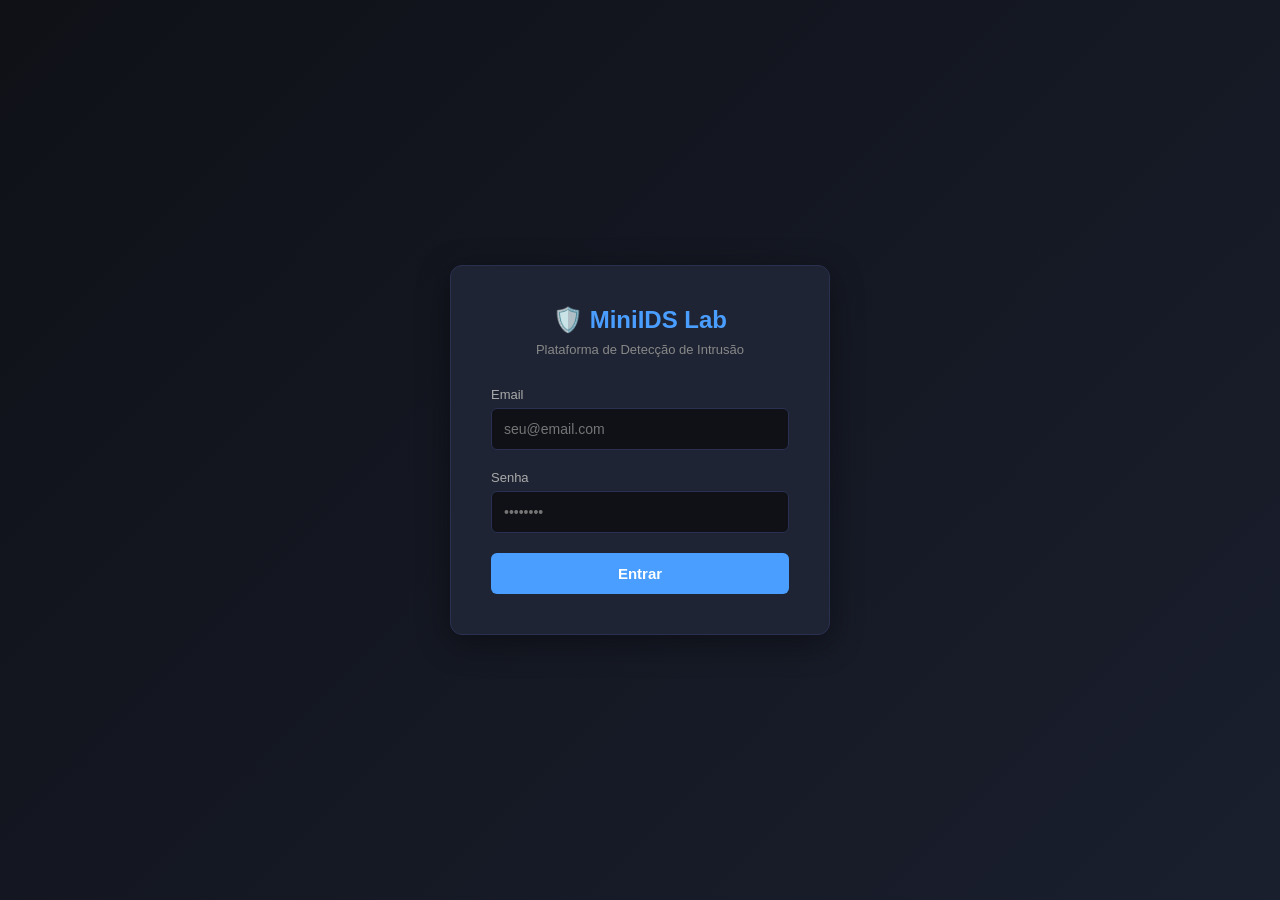
<file: frontend/index.html>
<!DOCTYPE html>
<html lang="pt-BR">
<head>
    <meta charset="UTF-8">
    <meta name="viewport" content="width=device-width, initial-scale=1.0">
    <title>MiniIDS Lab — Dashboard</title>
    <link rel="stylesheet" href="css/styles.css">
</head>
<body>
    <div class="layout">
        <aside class="sidebar">
            <div class="sidebar-logo">
                <h2>🛡️ MiniIDS Lab</h2>
                <span>Detecção de Intrusão</span>
            </div>
            <a href="index.html" class="active">📊 Dashboard</a>
            <a href="events.html">📡 Eventos</a>
            <a href="alerts.html">🚨 Alertas</a>
            <a href="rules.html">📋 Regras</a>
            <div class="sidebar-footer">
                <button onclick="logout()">Sair</button>
            </div>
        </aside>
        <main class="main-content">
            <h1 class="page-title">Dashboard</h1>
            <div class="cards-grid">
                <div class="card">
                    <div class="card-label">Total de Eventos</div>
                    <div class="card-value" id="total-events">-</div>
                </div>
                <div class="card">
                    <div class="card-label">Total de Alertas</div>
                    <div class="card-value danger" id="total-alerts">-</div>
                </div>
                <div class="card">
                    <div class="card-label">Alertas Abertos</div>
                    <div class="card-value warning" id="open-alerts">-</div>
                </div>
                <div class="card">
                    <div class="card-label">Regras Ativas</div>
                    <div class="card-value success" id="total-rules">-</div>
                </div>
            </div>
            <div class="table-container">
                <div class="table-header">Alertas Recentes</div>
                <table>
                    <thead>
                        <tr>
                            <th>Título</th>
                            <th>IP Origem</th>
                            <th>Severidade</th>
                            <th>Status</th>
                            <th>Data</th>
                        </tr>
                    </thead>
                    <tbody id="recent-alerts">
                        <tr><td colspan="5" class="loading">Carregando...</td></tr>
                    </tbody>
                </table>
            </div>
        </main>
    </div>
    <script src="js/api.js"></script>
    <script src="js/auth.js"></script>
    <script src="js/dashboard.js"></script>
</body>
</html>
</file>
<file: frontend/css/styles.css>
* {
    margin: 0;
    padding: 0;
    box-sizing: border-box;
}

body {
    font-family: 'Segoe UI', Tahoma, Geneva, Verdana, sans-serif;
    background-color: #0f1117;
    color: #e0e0e0;
}

/* LOGIN */
.login-container {
    display: flex;
    justify-content: center;
    align-items: center;
    height: 100vh;
    background: linear-gradient(135deg, #0f1117, #1a1f2e);
}

.login-box {
    background: #1e2433;
    padding: 40px;
    border-radius: 12px;
    width: 380px;
    border: 1px solid #2a3050;
    box-shadow: 0 8px 32px rgba(0,0,0,0.4);
}

.login-box h1 {
    text-align: center;
    color: #4a9eff;
    margin-bottom: 8px;
    font-size: 24px;
}

.login-box p {
    text-align: center;
    color: #888;
    margin-bottom: 30px;
    font-size: 13px;
}

.form-group {
    margin-bottom: 20px;
}

.form-group label {
    display: block;
    margin-bottom: 6px;
    color: #aaa;
    font-size: 13px;
}

.form-group input {
    width: 100%;
    padding: 12px;
    background: #0f1117;
    border: 1px solid #2a3050;
    border-radius: 6px;
    color: #e0e0e0;
    font-size: 14px;
}

.form-group input:focus {
    outline: none;
    border-color: #4a9eff;
}

.btn-primary {
    width: 100%;
    padding: 12px;
    background: #4a9eff;
    color: white;
    border: none;
    border-radius: 6px;
    font-size: 15px;
    cursor: pointer;
    font-weight: 600;
}

.btn-primary:hover {
    background: #357abd;
}

.error-msg {
    color: #ff4a4a;
    text-align: center;
    margin-top: 15px;
    font-size: 13px;
    display: none;
}

/* LAYOUT */
.layout {
    display: flex;
    height: 100vh;
}

/* SIDEBAR */
.sidebar {
    width: 220px;
    background: #1e2433;
    border-right: 1px solid #2a3050;
    display: flex;
    flex-direction: column;
    padding: 20px 0;
}

.sidebar-logo {
    padding: 0 20px 20px;
    border-bottom: 1px solid #2a3050;
    margin-bottom: 20px;
}

.sidebar-logo h2 {
    color: #4a9eff;
    font-size: 16px;
}

.sidebar-logo span {
    color: #888;
    font-size: 11px;
}

.sidebar a {
    display: flex;
    align-items: center;
    gap: 10px;
    padding: 12px 20px;
    color: #aaa;
    text-decoration: none;
    font-size: 14px;
    transition: all 0.2s;
}

.sidebar a:hover, .sidebar a.active {
    background: #2a3050;
    color: #4a9eff;
    border-left: 3px solid #4a9eff;
}

.sidebar-footer {
    margin-top: auto;
    padding: 20px;
    border-top: 1px solid #2a3050;
}

.sidebar-footer button {
    width: 100%;
    padding: 10px;
    background: transparent;
    border: 1px solid #ff4a4a;
    color: #ff4a4a;
    border-radius: 6px;
    cursor: pointer;
    font-size: 13px;
}

.sidebar-footer button:hover {
    background: #ff4a4a;
    color: white;
}

/* MAIN CONTENT */
.main-content {
    flex: 1;
    overflow-y: auto;
    padding: 30px;
}

.page-title {
    font-size: 22px;
    font-weight: 600;
    margin-bottom: 24px;
    color: #e0e0e0;
}

/* CARDS */
.cards-grid {
    display: grid;
    grid-template-columns: repeat(auto-fit, minmax(200px, 1fr));
    gap: 20px;
    margin-bottom: 30px;
}

.card {
    background: #1e2433;
    border-radius: 10px;
    padding: 24px;
    border: 1px solid #2a3050;
}

.card-label {
    font-size: 12px;
    color: #888;
    text-transform: uppercase;
    letter-spacing: 1px;
    margin-bottom: 10px;
}

.card-value {
    font-size: 36px;
    font-weight: 700;
    color: #4a9eff;
}

.card-value.danger { color: #ff4a4a; }
.card-value.warning { color: #ffaa00; }
.card-value.success { color: #00cc88; }

/* TABLE */
.table-container {
    background: #1e2433;
    border-radius: 10px;
    border: 1px solid #2a3050;
    overflow: hidden;
}

.table-header {
    padding: 16px 20px;
    border-bottom: 1px solid #2a3050;
    font-size: 14px;
    font-weight: 600;
    color: #aaa;
}

table {
    width: 100%;
    border-collapse: collapse;
}

th {
    padding: 12px 16px;
    text-align: left;
    font-size: 11px;
    text-transform: uppercase;
    letter-spacing: 1px;
    color: #666;
    background: #171c28;
}

td {
    padding: 12px 16px;
    font-size: 13px;
    border-bottom: 1px solid #1a1f2e;
    color: #ccc;
}

tr:last-child td { border-bottom: none; }
tr:hover td { background: #232940; }

/* BADGES */
.badge {
    padding: 3px 10px;
    border-radius: 20px;
    font-size: 11px;
    font-weight: 600;
}

.badge-high { background: #ff4a4a22; color: #ff4a4a; }
.badge-medium { background: #ffaa0022; color: #ffaa00; }
.badge-low { background: #00cc8822; color: #00cc88; }
.badge-critical { background: #cc00ff22; color: #cc00ff; }
.badge-open { background: #4a9eff22; color: #4a9eff; }
.badge-closed { background: #44444422; color: #888; }

/* TOGGLE BUTTON */
.btn-toggle {
    padding: 5px 12px;
    border-radius: 4px;
    font-size: 12px;
    cursor: pointer;
    border: none;
}

.btn-toggle.active {
    background: #00cc8822;
    color: #00cc88;
}

.btn-toggle.inactive {
    background: #ff4a4a22;
    color: #ff4a4a;
}

.loading {
    text-align: center;
    padding: 40px;
    color: #666;
}

/* FILTERS */
.filters {
    display: flex;
    gap: 12px;
    margin-bottom: 20px;
}

.filters select {
    padding: 10px 14px;
    background: #1e2433;
    border: 1px solid #2a3050;
    border-radius: 6px;
    color: #e0e0e0;
    font-size: 13px;
    cursor: pointer;
}

.filters select:focus {
    outline: none;
    border-color: #4a9eff;
}
</file>
